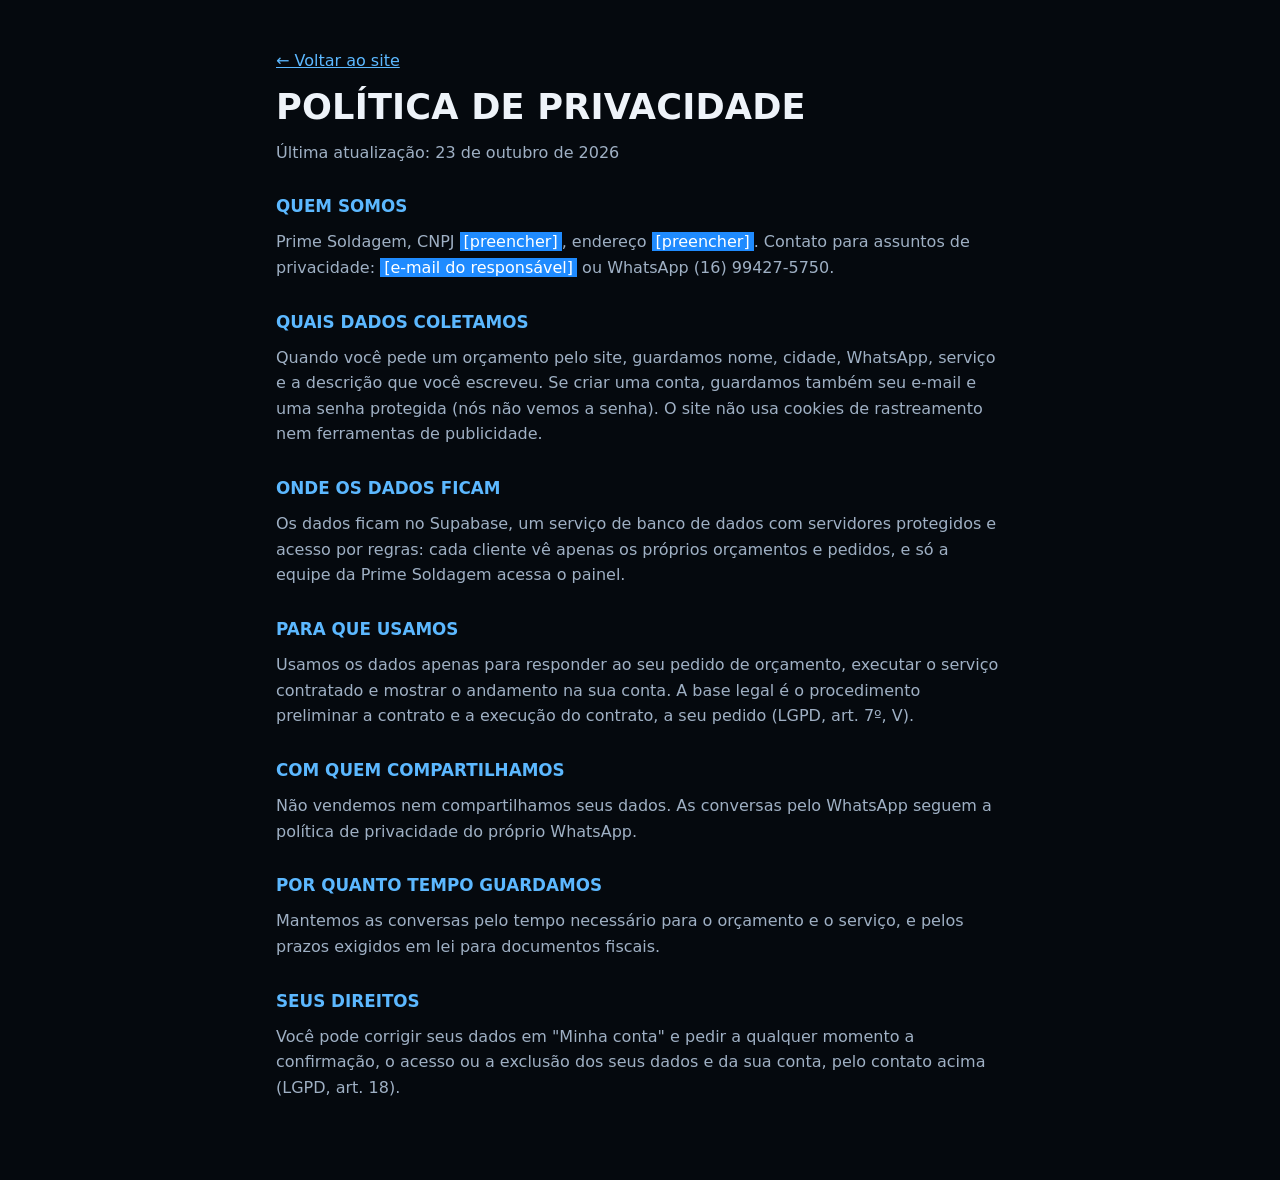
<file: privacidade.html>
<!doctype html>
<html lang="pt-BR">
<head>
<meta charset="utf-8">
<meta name="viewport" content="width=device-width, initial-scale=1">
<meta http-equiv="Content-Security-Policy" content="default-src 'self'; style-src 'self' https://fonts.googleapis.com; font-src https://fonts.gstatic.com; img-src 'self' data:; script-src 'none'; object-src 'none'; base-uri 'self'; form-action 'none'">
<title>Política de Privacidade · Prime Soldagem</title>
<link rel="stylesheet" href="https://fonts.googleapis.com/css2?family=Saira:wdth,wght@100..125,400..800&display=swap">
<link rel="stylesheet" href="css/site.css">
</head>
<body>
<main class="wrap legal">
  <p><a href="index.html">← Voltar ao site</a></p>
  <h1>Política de Privacidade</h1>
  <p class="note">Última atualização: 23 de outubro de 2026</p>

  <h2>Quem somos</h2>
  <p>Prime Soldagem, CNPJ <mark>[preencher]</mark>, endereço <mark>[preencher]</mark>. Contato para assuntos de privacidade: <mark>[e-mail do responsável]</mark> ou WhatsApp (16) 99427-5750.</p>

  <h2>Quais dados coletamos</h2>
  <p>Quando você pede um orçamento pelo site, guardamos nome, cidade, WhatsApp, serviço e a descrição que você escreveu. Se criar uma conta, guardamos também seu e-mail e uma senha protegida (nós não vemos a senha). O site não usa cookies de rastreamento nem ferramentas de publicidade.</p>

  <h2>Onde os dados ficam</h2>
  <p>Os dados ficam no Supabase, um serviço de banco de dados com servidores protegidos e acesso por regras: cada cliente vê apenas os próprios orçamentos e pedidos, e só a equipe da Prime Soldagem acessa o painel.</p>

  <h2>Para que usamos</h2>
  <p>Usamos os dados apenas para responder ao seu pedido de orçamento, executar o serviço contratado e mostrar o andamento na sua conta. A base legal é o procedimento preliminar a contrato e a execução do contrato, a seu pedido (LGPD, art. 7º, V).</p>

  <h2>Com quem compartilhamos</h2>
  <p>Não vendemos nem compartilhamos seus dados. As conversas pelo WhatsApp seguem a política de privacidade do próprio WhatsApp.</p>

  <h2>Por quanto tempo guardamos</h2>
  <p>Mantemos as conversas pelo tempo necessário para o orçamento e o serviço, e pelos prazos exigidos em lei para documentos fiscais.</p>

  <h2>Seus direitos</h2>
  <p>Você pode corrigir seus dados em "Minha conta" e pedir a qualquer momento a confirmação, o acesso ou a exclusão dos seus dados e da sua conta, pelo contato acima (LGPD, art. 18).</p>
</main>
</body>
</html>
</file>
<file: css/site.css>
/* Layout: fundo preto-azulado igual ao da logo, aço escovado e azul de arco elétrico. Página única, tudo leva ao orçamento. */
:root{
  --bg:#05090e;            /* mesmo fundo da logo */
  --bg-2:#08101a;          /* faixas alternadas */
  --panel:#0c1624;
  --line:rgba(77,150,255,.18);
  --fg:#eef3f9;
  --muted:#9fb0c4;
  --steel:#c9d2dd;
  --blue:#1f8bff;          /* azul do arco */
  --blue-hi:#5cb8ff;
  --blue-ink:#ffffff;
  --wa:#1fb855;
  --font:"Saira",system-ui,-apple-system,"Segoe UI",sans-serif;
  --wrap:1200px;
  color-scheme:dark;
}
*{box-sizing:border-box}
[hidden]{display:none!important}
html{scroll-behavior:smooth;scroll-padding-top:84px}
@media (prefers-reduced-motion:reduce){html{scroll-behavior:auto}*{transition:none!important}}
body{background:var(--bg);color:var(--fg);font-family:var(--font);font-size:1rem;line-height:1.6;margin:0;overflow-x:hidden}
body::before{content:"";position:fixed;inset:0 0 auto;height:env(safe-area-inset-top,0px);z-index:60;background:var(--bg)}
img{max-width:100%;display:block}
a{color:inherit}
:focus-visible{outline:2px solid var(--blue-hi);outline-offset:3px}
.sprite{position:absolute}
.sr{position:absolute;width:1px;height:1px;overflow:hidden;clip:rect(0 0 0 0);white-space:nowrap}
h1,h2,h3{margin:0;line-height:1.08;text-wrap:balance;font-stretch:125%;text-transform:uppercase}
h1{font-size:clamp(2rem,4.6vw,3.5rem);font-weight:800;letter-spacing:.005em}
h2{font-size:clamp(1.45rem,2.6vw,2rem);font-weight:800}
h3{font-size:1.02rem;font-weight:700;letter-spacing:.02em}
p{margin:0}
.blue{color:var(--blue);background:linear-gradient(180deg,var(--blue-hi),var(--blue));-webkit-background-clip:text;background-clip:text;-webkit-text-fill-color:transparent}
.wrap{max-width:var(--wrap);margin:0 auto;padding-left:max(16px,env(safe-area-inset-left,0px));padding-right:max(16px,env(safe-area-inset-right,0px))}
section{padding-block:clamp(56px,8vw,96px);position:relative}
.band{background:var(--bg-2);border-block:1px solid var(--line)}
/* chanfro de aço nos cantos das faixas, como na referência */
.band::before,.band::after{content:"";position:absolute;top:-1px;width:clamp(40px,7vw,90px);height:clamp(40px,7vw,90px);background:linear-gradient(135deg,#d7dee8,#6f7a88 55%,#2b3440);opacity:.55;pointer-events:none}
.band::before{left:0;clip-path:polygon(0 0,100% 0,0 100%)}
.band::after{right:0;clip-path:polygon(0 0,100% 0,100% 100%)}
.eyebrow{display:flex;align-items:center;gap:12px;color:var(--muted);text-transform:uppercase;letter-spacing:.32em;font-size:.74rem;font-weight:600}
.eyebrow::before{content:"";width:34px;height:2px;background:var(--blue);box-shadow:0 0 8px var(--blue)}
.eyebrow.center,.title.center .eyebrow{justify-content:center}
.lead{color:var(--muted);font-size:1.06rem;max-width:58ch}
.title{display:grid;gap:12px;margin-bottom:36px}
.title.center{text-align:center;justify-items:center}
.title.row{display:flex;flex-wrap:wrap;align-items:flex-end;justify-content:space-between;gap:20px}
.title.row>div{display:grid;gap:12px}

.btn{display:inline-flex;align-items:center;justify-content:center;gap:10px;font-family:var(--font);font-weight:700;text-transform:uppercase;letter-spacing:.06em;font-size:.86rem;padding:15px 24px;border-radius:4px;text-decoration:none;border:1.5px solid transparent;cursor:pointer;transition:background .2s ease,box-shadow .2s ease,transform .12s ease;white-space:nowrap}
.btn svg{width:18px;height:18px;flex:none}
.btn:active{transform:translateY(1px)}
.btn-solid{background:linear-gradient(180deg,#2f9bff,#1570e6);color:var(--blue-ink);box-shadow:0 0 0 1px rgba(92,184,255,.4),0 8px 28px rgba(31,139,255,.35)}
.btn-solid:hover{box-shadow:0 0 0 1px rgba(92,184,255,.7),0 8px 34px rgba(31,139,255,.6)}
.btn-line{border-color:var(--blue);color:var(--fg);background:rgba(31,139,255,.06)}
.btn-line:hover{background:rgba(31,139,255,.16)}
.btn-wa{background:var(--wa);color:#fff}
.btn-wa:hover{background:#26cc61}
.btn.full{width:100%}

/* topo */
.top{position:sticky;top:env(safe-area-inset-top,0px);z-index:50;background:rgba(5,9,14,.9);backdrop-filter:blur(10px);border-bottom:1px solid var(--line)}
.bar{display:flex;align-items:center;justify-content:space-between;gap:16px;padding-block:8px}
.brand img{height:62px;width:auto}
.foot-brand img,.brand img{mix-blend-mode:lighten}
.top nav ul{display:flex;gap:34px;list-style:none;margin:0;padding:0}
.top nav a{text-decoration:none;color:var(--steel);font-size:.95rem;font-weight:500;position:relative;padding-block:6px}
.top nav a::after{content:"";position:absolute;left:0;right:0;bottom:0;height:2px;background:var(--blue);transform:scaleX(0);transition:transform .2s ease}
.top nav a:hover::after,.top nav a.on::after{transform:scaleX(1)}
.top nav a.on{color:var(--blue-hi)}
.top .btn{padding:11px 16px;font-size:.78rem}
.bar-actions{display:flex;align-items:center;gap:16px}
.acct{color:var(--steel);text-decoration:none;font-weight:600;font-size:.88rem;white-space:nowrap}
.acct:hover{color:var(--blue-hi)}
.hp{position:absolute;left:-9999px;width:1px;height:1px;overflow:hidden}
@media (max-width:900px){.top nav{display:none}}
@media (max-width:420px){.top .btn span{display:none}.top .btn{padding:11px}}

/* hero */
.hero{padding-block:clamp(36px,6vw,72px) clamp(48px,7vw,84px);background:var(--bg);overflow:hidden}
.hero-grid{display:grid;grid-template-columns:1.05fr .95fr;gap:clamp(20px,4vw,48px);align-items:center}
.hero-grid>*{min-width:0}
.hero-text{display:grid;gap:22px}
.ctas{display:flex;flex-wrap:wrap;gap:14px;margin-top:6px}
.trust{display:flex;flex-wrap:wrap;gap:28px;list-style:none;margin:10px 0 0;padding:0}
.trust li{display:flex;align-items:center;gap:10px;text-transform:uppercase;letter-spacing:.14em;font-size:.68rem;color:var(--steel);line-height:1.5}
.trust svg{width:28px;height:28px;color:var(--blue-hi);flex:none}
.hero-art{position:relative}
.hero-art img{width:100%;height:auto;max-width:560px;margin-left:auto;aspect-ratio:1;-webkit-mask-image:linear-gradient(90deg,transparent,#000 6%,#000 94%,transparent),linear-gradient(180deg,transparent,#000 10%,#000 90%,transparent);-webkit-mask-composite:source-in;mask-image:linear-gradient(90deg,transparent,#000 6%,#000 94%,transparent),linear-gradient(180deg,transparent,#000 10%,#000 90%,transparent);mask-composite:intersect}
@media (max-width:900px){
  .hero-grid{grid-template-columns:1fr}
  .hero-art{order:-1;max-width:420px;margin:0 auto}
  }

/* serviços */
.cards{display:grid;grid-template-columns:repeat(4,1fr);gap:18px}
.card{display:flex;flex-direction:column;text-decoration:none;background:var(--panel);border:1px solid var(--line);border-radius:6px;overflow:hidden;transition:border-color .2s ease,transform .2s ease,box-shadow .2s ease}
.card:hover{border-color:rgba(92,184,255,.6);transform:translateY(-3px);box-shadow:0 14px 34px rgba(0,0,0,.45),0 0 24px rgba(31,139,255,.15)}
.card img{width:100%;aspect-ratio:4/3;object-fit:cover}
.card-body{position:relative;padding:20px 58px 22px 20px;display:grid;gap:8px;flex:1;align-content:start}
.card-body p{color:var(--muted);font-size:.93rem;line-height:1.5}
.card .go{position:absolute;right:16px;bottom:20px;width:32px;height:32px;padding:6px;border:1.5px solid var(--blue);border-radius:50%;color:var(--blue-hi)}
@media (max-width:1000px){.cards{grid-template-columns:1fr 1fr}}
@media (max-width:520px){.cards{grid-template-columns:1fr}}

/* sobre */
.about-grid{display:grid;grid-template-columns:.8fr 1.3fr .7fr;gap:clamp(24px,4vw,48px);align-items:center}
.about-grid>*{min-width:0}
.about-photo{margin:0;border-radius:6px;overflow:hidden;border:1px solid var(--line)}
.about-photo img{width:100%;aspect-ratio:3/4;object-fit:cover}
.about-text{display:grid;gap:16px}
.about-text p:not(.eyebrow){color:var(--muted)}
.about-list{list-style:none;margin:0;padding:0 0 0 clamp(0px,2vw,28px);border-left:1px solid var(--line);display:grid;gap:22px}
.about-list li{display:flex;gap:14px;align-items:center}
.about-list svg{width:30px;height:30px;color:var(--blue-hi);flex:none}
.about-list span{display:grid;text-transform:uppercase;letter-spacing:.12em;font-size:.8rem;font-weight:700}
.about-list small{font-weight:400;color:var(--muted);letter-spacing:.1em;font-size:.72rem}
@media (max-width:1000px){.about-grid{grid-template-columns:1fr 1.4fr}.about-list{grid-column:1/-1;border-left:0;padding:0;grid-template-columns:repeat(4,1fr)}}
@media (max-width:640px){.about-grid{grid-template-columns:1fr}.about-photo img{aspect-ratio:4/3}.about-list{grid-template-columns:1fr 1fr}}

/* galeria */
.gallery{display:grid;grid-template-columns:repeat(6,1fr);gap:12px}
.gallery figure{margin:0;position:relative;border-radius:4px;overflow:hidden;border:1px solid var(--line);background:var(--panel)}
.gallery img{width:100%;aspect-ratio:1;object-fit:cover;transition:transform .4s ease}
.gallery figure:hover img{transform:scale(1.06)}
.gallery figcaption{position:absolute;inset:auto 0 0;padding:22px 10px 8px;background:linear-gradient(transparent,rgba(0,0,0,.85));font-size:.72rem;text-transform:uppercase;letter-spacing:.08em;font-weight:600}
@media (max-width:1000px){.gallery{grid-template-columns:repeat(3,1fr)}}
@media (max-width:480px){.gallery{grid-template-columns:1fr 1fr}}

/* por que */
.why{padding-block:clamp(40px,6vw,64px)}
.why-list{list-style:none;margin:28px 0 0;padding:0;display:grid;grid-template-columns:repeat(4,1fr)}
.why-list li{display:flex;gap:16px;align-items:flex-start;padding:4px 24px;border-left:1px solid var(--line)}
.why-list li:first-child{border-left:0;padding-left:0}
.why-list svg{width:40px;height:40px;color:var(--blue-hi);flex:none;filter:drop-shadow(0 0 8px rgba(31,139,255,.5))}
.why-list div{display:grid;gap:6px}
.why-list h3{font-size:.86rem;font-stretch:110%}
.why-list p{color:var(--muted);font-size:.9rem;line-height:1.5}
@media (max-width:1000px){.why-list{grid-template-columns:1fr 1fr;row-gap:28px}.why-list li:nth-child(3){border-left:0;padding-left:0}}
@media (max-width:560px){.why-list{grid-template-columns:1fr}.why-list li{border-left:0;padding-left:0}}

/* contato */
.contact-grid{display:grid;grid-template-columns:1fr 1.15fr .85fr;gap:clamp(24px,3vw,40px);align-items:start}
.contact-grid>*{min-width:0}
.contact-grid>div{display:grid;gap:16px}
form{display:grid;gap:12px}
.row{display:grid;grid-template-columns:1fr 1fr;gap:12px}
@media (max-width:520px){.row{grid-template-columns:1fr}}
input,select,textarea{font:inherit;font-size:.95rem;color:var(--fg);background:var(--bg);border:1px solid var(--line);border-radius:4px;padding:13px 14px;width:100%}
select{color:var(--steel)}
input::placeholder,textarea::placeholder{color:#7d8ea3}
input:focus,select:focus,textarea:focus{outline:none;border-color:var(--blue);box-shadow:0 0 0 3px rgba(31,139,255,.2)}
textarea{min-height:110px;resize:vertical}
.consent{display:flex;gap:10px;align-items:flex-start;font-size:.84rem;color:var(--muted);line-height:1.45}
.consent input{width:18px;height:18px;margin-top:2px;flex:none;accent-color:var(--blue);padding:0}
.consent a{color:var(--blue-hi)}
.err{color:#ffb4b4;font-size:.88rem}
.ok{color:#9fe0b4;font-size:.95rem;padding:12px 14px;border:1px solid rgba(37,211,102,.35);border-radius:4px;background:rgba(37,211,102,.08)}
.form-actions{display:grid;grid-template-columns:1.4fr 1fr;gap:10px}
.form-actions .btn{white-space:normal;text-align:center}
.btn:disabled{opacity:.6;cursor:wait}
@media (max-width:560px){.form-actions{grid-template-columns:1fr}}
.wa-card{display:grid;gap:12px;justify-items:start;padding:24px;border:1px solid var(--line);border-radius:6px;background:var(--panel)}
.wa-big{width:46px;height:46px;color:var(--wa)}
.wa-card .eyebrow{letter-spacing:.2em;font-size:.68rem}
.wa-card .eyebrow::before{display:none}
.wa-num{font-size:1.3rem;font-weight:700;letter-spacing:.02em;user-select:all;font-variant-numeric:tabular-nums}
.mini{list-style:none;margin:6px 0 0;padding:0;display:grid;gap:8px;font-size:.78rem;text-transform:uppercase;letter-spacing:.1em;color:var(--muted)}
.mini li{display:flex;gap:8px;align-items:center}
.mini svg{width:18px;height:18px;color:var(--blue-hi)}
@media (max-width:1000px){.contact-grid{grid-template-columns:1fr 1fr}.contact-grid>div:first-child{grid-column:1/-1}}
@media (max-width:680px){.contact-grid{grid-template-columns:1fr}}

/* rodapé */
footer{border-top:1px solid var(--line);padding-block:28px 20px;color:var(--muted);font-size:.86rem}
.foot{display:flex;flex-wrap:wrap;align-items:center;justify-content:space-between;gap:24px}
.foot-brand{display:flex;align-items:center;gap:14px}
.foot-brand img{height:58px;width:auto}
footer nav{display:flex;flex-wrap:wrap;gap:6px 22px}
footer nav a{text-decoration:none;color:var(--steel)}
footer nav a:hover{color:var(--blue-hi)}
.social{display:flex;gap:14px}
.social a{display:grid;place-items:center;width:40px;height:40px;border:1px solid var(--line);border-radius:50%;color:var(--fg)}
.social a:hover{border-color:var(--blue);color:var(--blue-hi)}
.social svg{width:20px;height:20px}
.loc{display:flex;gap:10px;align-items:center;color:var(--fg)}
.loc svg{width:24px;height:24px;color:var(--blue-hi)}
.loc span{display:grid}
.loc b{font-weight:400}
.loc small{color:var(--muted)}
.legal-line{margin-top:20px;padding-top:16px;border-top:1px solid var(--line);font-size:.8rem}
.legal-line a{color:var(--steel)}

.wa-float{position:fixed;right:calc(18px + env(safe-area-inset-right,0px));bottom:calc(18px + env(safe-area-inset-bottom,0px));z-index:70;width:56px;height:56px;border-radius:50%;background:var(--wa);display:grid;place-items:center;box-shadow:0 6px 20px rgba(0,0,0,.5);transition:transform .15s ease}
.wa-float:hover{transform:scale(1.06)}
.wa-float svg{width:30px;height:30px;color:#fff}

#weld{position:fixed;inset:0;width:100%;height:100%;pointer-events:none;z-index:55}

/* página de privacidade */
.legal{padding-block:48px 80px;max-width:760px;display:grid;gap:14px}
.legal h1{font-size:clamp(1.6rem,4vw,2.2rem)}
.legal h2{font-size:1.05rem;margin-top:18px;color:var(--blue-hi)}
.legal p{color:var(--muted)}
.legal a{color:var(--blue-hi)}
.legal mark{background:var(--blue);color:#fff;padding:0 4px}

/* área do cliente (conta.html) */
.account{padding-block:clamp(28px,5vw,56px) 80px;display:grid;gap:20px}
.note-box{border:1px solid var(--line);background:var(--panel);border-radius:6px;padding:16px;color:var(--muted)}
.acc-card{background:var(--panel);border:1px solid var(--line);border-radius:8px;padding:clamp(18px,3vw,26px);min-width:0}
#auth{max-width:480px;width:100%;margin:0 auto}
.acc-tabs{display:grid;grid-template-columns:1fr 1fr;border-bottom:1px solid var(--line);margin:-4px 0 20px}
.acc-tabs button{background:none;border:0;color:var(--muted);font:inherit;font-weight:600;padding:10px;cursor:pointer;border-bottom:2px solid transparent}
.acc-tabs button[aria-selected="true"]{color:var(--fg);border-bottom-color:var(--blue)}
.acc-form{display:grid;gap:14px}
.acc-form h1{font-size:1.4rem}
.acc-form h2,.acc-card h2{font-size:1rem;margin-bottom:4px}
.acc-sub{color:var(--muted);font-size:.92rem}
.acc-form label:not(.consent){display:grid;gap:6px;font-size:.78rem;letter-spacing:.1em;text-transform:uppercase;color:var(--steel);font-weight:600}
.acc-form input:not([type=checkbox]){text-transform:none;letter-spacing:0}
.linkish{background:none;border:0;color:var(--blue-hi);font:inherit;font-size:.88rem;cursor:pointer;justify-self:center;padding:4px}
.acc-msg{font-size:.9rem;color:var(--steel);min-height:1.2em;margin-top:12px}
.acc-msg.bad{color:#ffb4b4}
.acc-head{display:flex;flex-wrap:wrap;gap:16px;justify-content:space-between;align-items:flex-end}
.acc-head .eyebrow{margin-bottom:8px}
.acc-actions{display:flex;flex-wrap:wrap;gap:10px}
.acc-grid{display:grid;grid-template-columns:1fr 1fr;gap:16px;margin-top:20px;align-items:start}
.acc-grid>form{grid-column:1/-1}
@media (max-width:820px){.acc-grid{grid-template-columns:1fr}}
.acc-list{list-style:none;margin:12px 0 0;padding:0;display:grid}
.acc-list li{display:flex;justify-content:space-between;align-items:center;gap:12px;padding:12px 0;border-top:1px solid var(--line)}
.acc-list li:first-child{border-top:0}
.acc-list li>div{display:grid;min-width:0}
.acc-list small{color:var(--muted)}
.acc-empty{color:var(--muted);font-size:.9rem}
.pill{font-size:.74rem;font-weight:600;padding:3px 10px;border-radius:99px;white-space:nowrap}
.p-novo,.p-pronto{color:var(--blue-hi);background:rgba(31,139,255,.12)}
.p-enviado,.p-producao{color:#f2b33d;background:rgba(242,179,61,.12)}
.p-aprovado,.p-entregue{color:#2fbf71;background:rgba(47,191,113,.12)}
.p-recusado{color:#ef5b5b;background:rgba(239,91,91,.12)}
</file>
